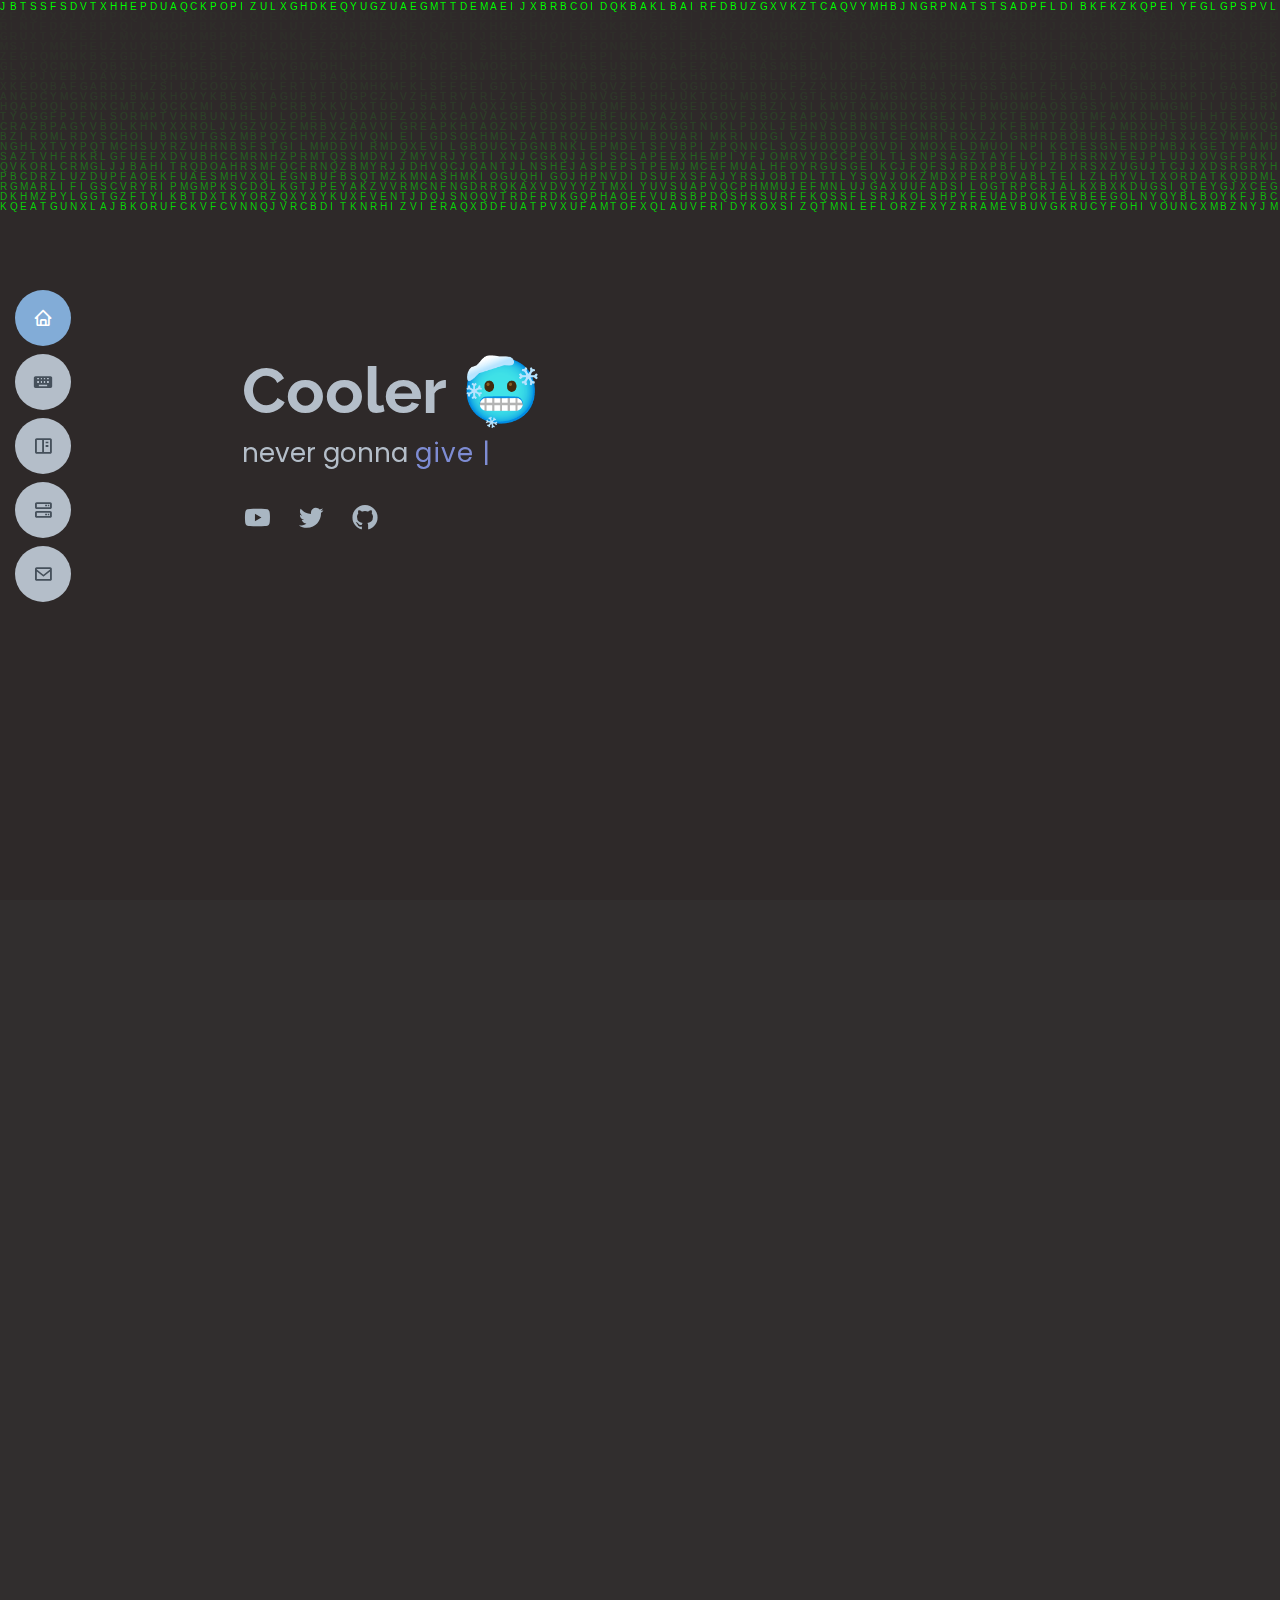
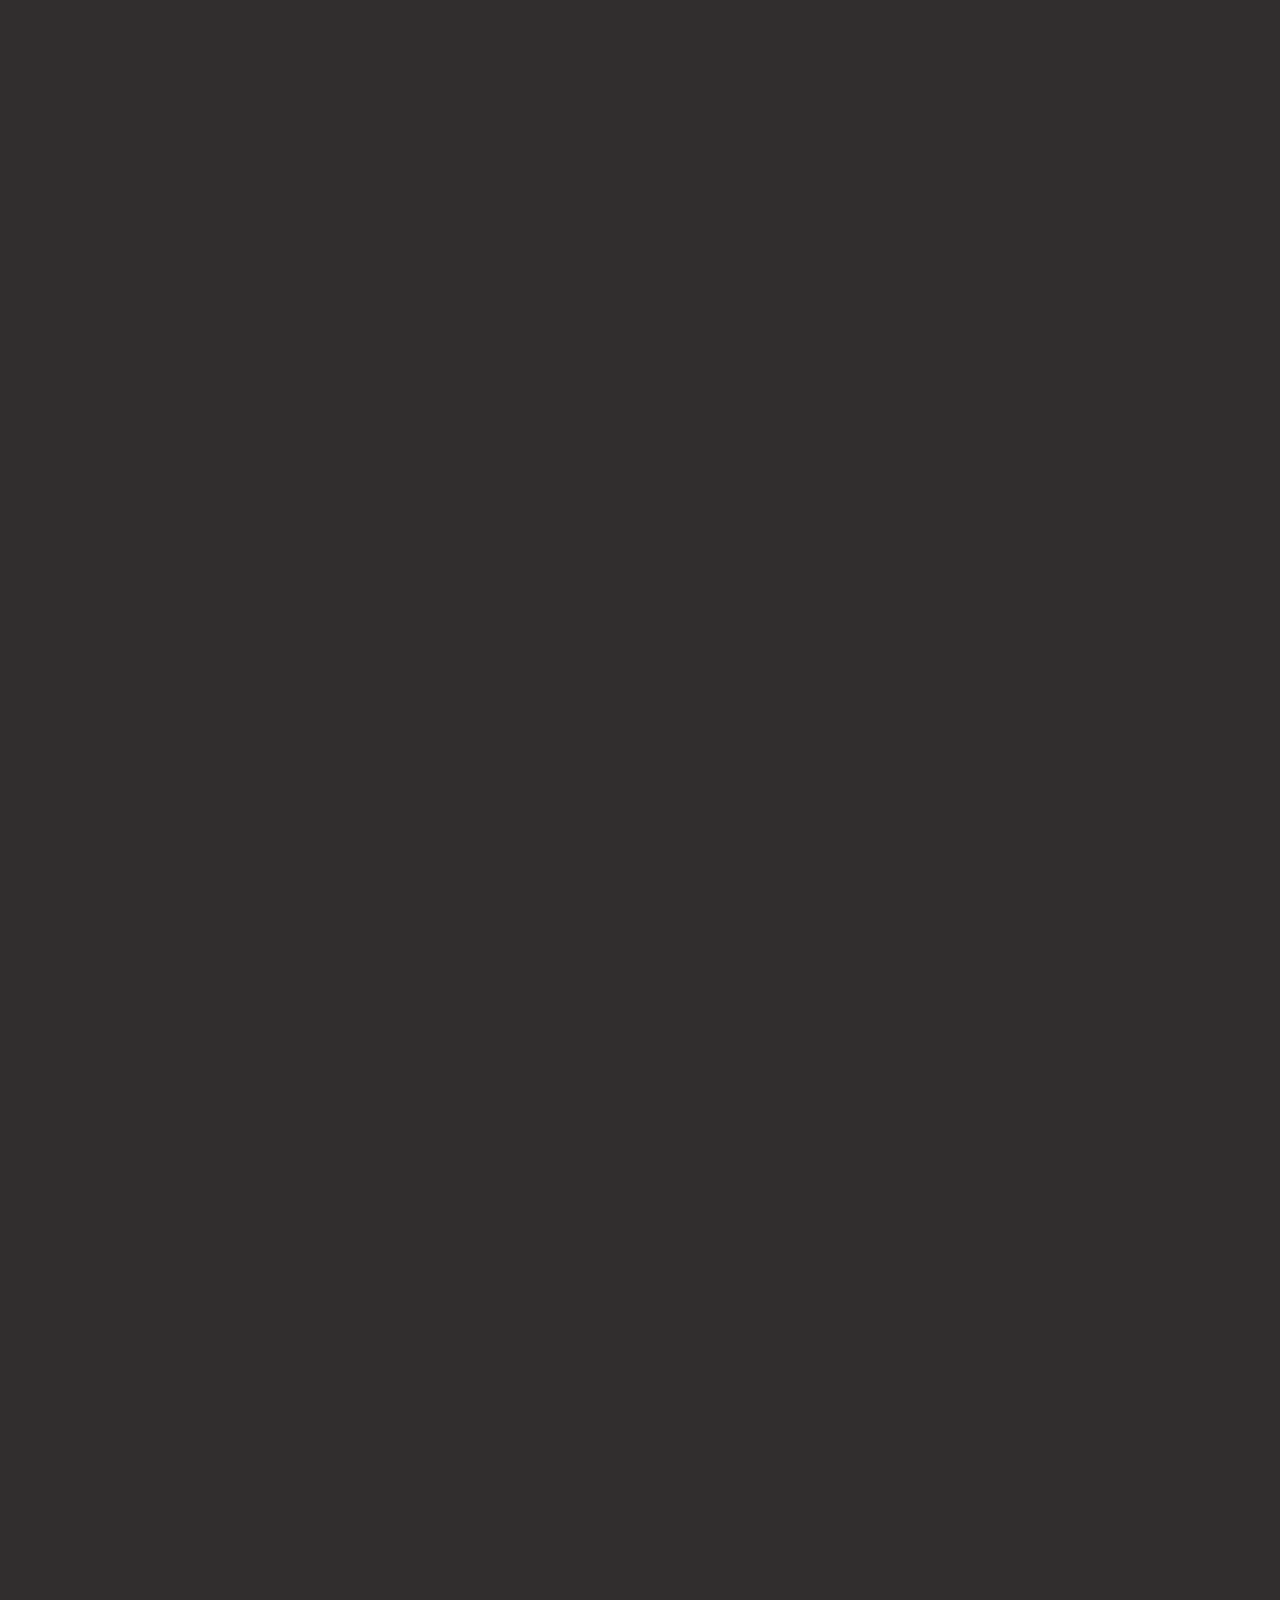
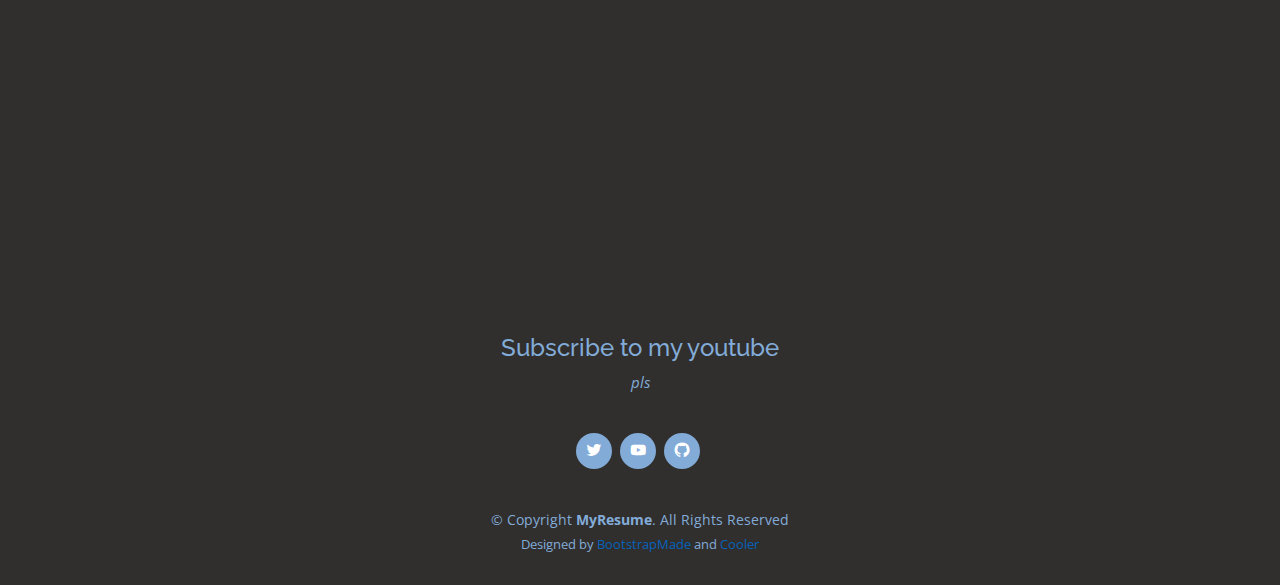
<file: index.html>
<!DOCTYPE html>
<html lang="en">

<head>
  <meta charset="utf-8">
  <meta content="width=device-width, initial-scale=1.0" name="viewport">

  <title>Chad Cooler's Website</title>
  <meta content="" name="description">
  <meta content="" name="keywords">

  <!-- Favicons -->
  <link href="assets/img/favicon.png" rel="icon">
  <link href="assets/img/apple-touch-icon.png" rel="apple-touch-icon">

  <!-- Google Fonts -->
  <link href="https://fonts.googleapis.com/css?family=Open+Sans:300,300i,400,400i,600,600i,700,700i|Raleway:300,300i,400,400i,500,500i,600,600i,700,700i|Poppins:300,300i,400,400i,500,500i,600,600i,700,700i" rel="stylesheet">

  <!-- Vendor CSS Files -->
  <link href="assets/vendor/aos/aos.css" rel="stylesheet">
  <link href="assets/vendor/bootstrap/css/bootstrap.min.css" rel="stylesheet">
  <link href="assets/vendor/bootstrap-icons/bootstrap-icons.css" rel="stylesheet">
  <link href="assets/vendor/boxicons/css/boxicons.min.css" rel="stylesheet">
  <link href="assets/vendor/glightbox/css/glightbox.min.css" rel="stylesheet">
  <link href="assets/vendor/swiper/swiper-bundle.min.css" rel="stylesheet">

  <!-- Template Main CSS File -->
  <link href="assets/css/style.css" rel="stylesheet">
  <link rel="stylesheet" href="assets/css/general.css">

  <!-- =======================================================
  * Template Name: MyResume - v4.8.1
  * Template URL: https://bootstrapmade.com/free-html-bootstrap-template-my-resume/
  * Author: BootstrapMade.com
  * License: https://bootstrapmade.com/license/
  ======================================================== -->
</head>

<body>

  <!-- ======= Mobile nav toggle button ======= -->
<!--   <button type="button" class="mobile-nav-toggle d-xl-none"><i class="bi bi-list mobile-nav-toggle"></i></button>-->
  <i class="bi bi-list mobile-nav-toggle d-xl-none"></i>
  <!-- ======= Header ======= -->
  <header id="header" class="d-flex flex-column justify-content-center">
    <nav id="navbar" class="navbar nav-menu">
      <ul>
        <li><a href="#hero" class="nav-link scrollto active"><i class="bx bx-home"></i> <span>Home</span></a></li>
        <li><a href="#skills" class="nav-link scrollto active"><i class="bx bxs-keyboard"></i> <span>Skills</span></a></li>
        <li><a href="#portfolio" class="nav-link scrollto"><i class="bx bx-book-content"></i> <span>Portfolio</span></a></li>
        <li><a href="#services" class="nav-link scrollto"><i class="bx bx-server"></i> <span>Services</span></a></li>
        <li><a href="#contact" class="nav-link scrollto"><i class="bx bx-envelope"></i> <span>Contact</span></a></li>
      </ul>
    </nav><!-- .nav-menu -->

  </header><!-- End Header -->

  <!-- ======= Hero Section ======= -->
  <section id="hero" class="d-flex flex-column justify-content-center">
    <canvas id="bg"></canvas>
    <div class="container" data-aos="zoom-in" data-aos-delay="100">
      <h1>Cooler 🥶</h1>
      <p>never gonna <span class="typed" data-typed-items="give you upppp,let you doooownnn"></span></p>
      <div class="social-links">
        <a href="./redirect.html?rd=youtube" target="_blank" class="youtube"><i class="bx bxl-youtube"></i></a>
        <a href="./redirect.html?rd=twitter" target="_blank" class="twitter"><i class="bx bxl-twitter"></i></a>
        <a href="./redirect.html?rd=github" target="_blank" class="github"><i class="bx bxl-github"></i></a>
      </div>
    </div>
  </section><!-- End Hero -->

  <main id="main">

    <!-- ======= Skills Section ======= -->
    <section id="skills" class="skills section-bg">
      <div class="container" data-aos="fade-up">

        <div class="section-title">
          <h2>Skills</h2>
          <p>Overall, I have been programming since 4 years(I think). Started with Python, then focused on unity with other stuff on the way.</p>
        </div>

        <div class="row skills-content">

          <div class="col-lg-6">

            <div class="progress">
              <span class="skill">Unity <i class="val">90%</i></span>
              <div class="progress-bar-wrap">
                <div class="progress-bar" role="progressbar" aria-valuenow="90" aria-valuemin="0" aria-valuemax="100"></div>
              </div>
            </div>

            <div class="progress">
              <span class="skill">Unity Multiplayer (Photon) <i class="val">100%</i></span>
              <div class="progress-bar-wrap">
                <div class="progress-bar" role="progressbar" aria-valuenow="100" aria-valuemin="0" aria-valuemax="100"></div>
              </div>
            </div>

            <div class="progress">
              <span class="skill">C#<i class="val">70%</i></span>
              <div class="progress-bar-wrap">
                <div class="progress-bar" role="progressbar" aria-valuenow="70" aria-valuemin="0" aria-valuemax="100"></div>
              </div>
            </div>

          </div>

          <div class="col-lg-6">

            <div class="progress">
              <span class="skill">discord.py<i class="val">90%</i></span>
              <div class="progress-bar-wrap">
                <div class="progress-bar" role="progressbar" aria-valuenow="90" aria-valuemin="0" aria-valuemax="100"></div>
              </div>
            </div>

            <div class="progress">
              <span class="skill">Python <i class="val">40%</i></span>
              <div class="progress-bar-wrap">
                <div class="progress-bar" role="progressbar" aria-valuenow="40" aria-valuemin="0" aria-valuemax="100"></div>
              </div>
            </div>

            <div class="progress">
              <span class="skill">Minecraft Modding <i class="val">15%</i></span>
              <div class="progress-bar-wrap">
                <div class="progress-bar" role="progressbar" aria-valuenow="15" aria-valuemin="0" aria-valuemax="100"></div>
              </div>
            </div>

            <div class="progress">
              <span class="skill">discord.js(discord.py was better) <i class="val">60%</i></span>
              <div class="progress-bar-wrap">
                <div class="progress-bar" role="progressbar" aria-valuenow="60" aria-valuemin="0" aria-valuemax="100"></div>
              </div>
            </div>

          </div>

        </div>

      </div>
    </section><!-- End Skills Section -->

    <!-- ======= Facts Section ======= -->
    <section id="facts" class="facts">
      <div class="container" data-aos="fade-up">

        <div class="section-title">
          <h2>Facts</h2>
          <p>Only released 2-4 projects, most of them aren't done of private. lol</p>
        </div>

        <div class="row">

          <div class="col-lg-3 col-md-6">
            <div class="count-box">
              <i class="bi bi-emoji-smile"></i>
              <span data-purecounter-start="231" data-purecounter-end="999999" data-purecounter-duration="800000" class="purecounter"></span>
              <p>Happy Clients</p>
            </div>
          </div>

          <div class="col-lg-3 col-md-6 mt-5 mt-md-0">
            <div class="count-box">
              <i class="bi bi-journal-richtext"></i>
              <span data-purecounter-start="0" data-purecounter-end="40" data-purecounter-duration="1" class="purecounter"></span>
              <p>Projects</p>
            </div>
          </div>

          <div class="col-lg-3 col-md-6 mt-5 mt-lg-0">
            <div class="count-box">
              <i class="bi bi-headset"></i>
              <span data-purecounter-start="0" data-purecounter-end="69" data-purecounter-duration="1" class="purecounter"></span>
              <p>Hours Of Support</p>
            </div>
          </div>

          <div class="col-lg-3 col-md-6 mt-5 mt-lg-0">
            <div class="count-box">
              <i class="bi bi-award"></i>
              <span data-purecounter-start="0" data-purecounter-end="0" data-purecounter-duration="1" class="purecounter"></span>
              <p>Awards</p>
            </div>
          </div>

        </div>

      </div>
    </section><!-- End Facts Section -->

    <!-- ======= Portfolio Section ======= -->
    <section id="portfolio" class="portfolio section-bg">
      <div class="container" data-aos="fade-up">

        <div class="section-title">
          <h2>Projects</h2>
          <p></p>
        </div>

        <div class="row">
          <div class="col-lg-12 d-flex justify-content-center" data-aos="fade-up" data-aos-delay="100">
            <ul id="portfolio-flters">
              <li data-filter="*" class="filter-active">All</li>
              <li data-filter=".filter-game">Games</li>
              <li data-filter=".filter-web">Web</li>
              <li data-filter=".filter-app">Apps</li>
              <li data-filter=".filter-other">Other</li>
            </ul>
          </div>
        </div>

        <div class="row portfolio-container" data-aos="fade-up" data-aos-delay="200">
          <!--          Example-->
<!--          <div class="col-lg-4 col-md-6 portfolio-item filter-">-->
<!--            <div class="portfolio-wrap">-->
<!--              <img src="assets/img/portfolio/" class="img-fluid" alt="">-->
<!--              <div class="portfolio-info">-->
<!--                <div class="portfolio-links">-->
<!--                  <a href=""><i class="bx bx-link"></i></a>-->
<!--                </div>-->
<!--              </div>-->
<!--            </div>-->
<!--          </div>-->

          <div class="col-lg-4 col-md-6 portfolio-item filter-game">
            <div class="portfolio-wrap">
              <img src="assets/img/portfolio/nbv2.png" class="img-fluid" alt="">
              <div class="portfolio-info">
                <div class="portfolio-links">
                  <a href="https://realcooler.itch.io/nbv2"><i class="bx bx-link"></i></a>
                </div>
              </div>
            </div>
          </div>

          <div class="col-lg-4 col-md-6 portfolio-item filter-game">
            <div class="portfolio-wrap">
              <img src="assets/img/portfolio/spedrunner.png" class="img-fluid" alt="">
              <div class="portfolio-info">
                <div class="portfolio-links">
                  <a href="https://realcooler.itch.io/spedrunner"><i class="bx bx-link"></i></a>
                </div>
              </div>
            </div>
          </div>

        </div>

      </div>
    </section><!-- End Portfolio Section -->

    <!-- ======= Services Section ======= -->
    <section id="services" class="services">
      <div class="container" data-aos="fade-up">

        <div class="section-title">
          <h2>Services</h2>
          <p>Currently there isn't any services...</p>
        </div>

        <div class="row">

<!--          <div class="col-lg-4 col-md-6 d-flex align-items-stretch" data-aos="zoom-in" data-aos-delay="100">-->
<!--            <div class="icon-box iconbox-blue">-->
<!--              <div class="icon">-->
<!--                <svg width="100" height="100" viewBox="0 0 600 600" xmlns="http://www.w3.org/2000/svg">-->
<!--                  <path stroke="none" stroke-width="0" fill="#f5f5f5" d="M300,521.0016835830174C376.1290562159157,517.8887921683347,466.0731472004068,529.7835943286574,510.70327084640275,468.03025145048787C554.3714126377745,407.6079735673963,508.03601936045806,328.9844924480964,491.2728898941984,256.3432110539036C474.5976632858925,184.082847569629,479.9380746630129,96.60480741107993,416.23090153303,58.64404602377083C348.86323505073057,18.502131276798302,261.93793281208167,40.57373210992963,193.5410806939664,78.93577620505333C130.42746243093433,114.334589627462,98.30271207620316,179.96522072025542,76.75703585869454,249.04625023123273C51.97151888228291,328.5150500222984,13.704378332031375,421.85034740162234,66.52175969318436,486.19268352777647C119.04800174914682,550.1803526380478,217.28368757567262,524.383925680826,300,521.0016835830174"></path>-->
<!--                </svg>-->
<!--                <i class="bx bxl-dribbble"></i>-->
<!--              </div>-->
<!--              <h4><a href="">work in progress...</a></h4>-->
<!--              <p>Voluptatum deleniti atque corrupti quos dolores et quas molestias excepturi</p>-->
<!--            </div>-->
<!--          </div>-->

        </div>

      </div>
    </section><!-- End Services Section -->

    <!-- ======= Testimonials Section ======= -->
    <section id="testimonials" class="testimonials section-bg">
      <div class="container" data-aos="fade-up">

        <div class="section-title">
          <h2>Testimonials</h2>
        </div>

        <div class="testimonials-slider swiper" data-aos="fade-up" data-aos-delay="100">
          <div class="swiper-wrapper">

            <div class="swiper-slide">
              <div class="testimonial-item">
                <img src="assets/img/testimonials/ksi.jpeg" class="testimonial-img" alt="">
                <h3>real ksi</h3>
                <h4>ceo of stumble guys</h4>
                <p>
                  <i class="bx bxs-quote-alt-left quote-icon-left"></i>
                  cooler is a certified genius he helped me get 69 robux for FREE.
                  <i class="bx bxs-quote-alt-right quote-icon-right"></i>
                </p>
              </div>
            </div><!-- End testimonial item -->

            <div class="swiper-slide">
              <div class="testimonial-item">
                <img src="assets/img/testimonials/shrek.jpeg" class="testimonial-img" alt="">
                <h3>shrek</h3>
                <h4>big brain guy</h4>
                <p>
                  <i class="bx bxs-quote-alt-left quote-icon-left"></i>
                  this guy got me 69,420 v-bucks for free, legend!!
                  <i class="bx bxs-quote-alt-right quote-icon-right"></i>
                </p>
              </div>
            </div><!-- End testimonial item -->

          </div>
          <div class="swiper-pagination"></div>
        </div>

      </div>
    </section><!-- End Testimonials Section -->

    <!-- ======= Contact Section ======= -->
    <section id="contact" class="contact">
      <div class="container" data-aos="fade-up">

        <div class="section-title">
          <h2>Contact</h2>
        </div>

        <div class="row mt-1">

          <div class="col-lg-4">
            <div class="info">
              <div class="address">
                <i class="bi bi-github"></i>
                <h4>GitHub:</h4>
                <a href="./redirect.html?rd=github" target="_blank"><p>notcooler</p></a>
              </div>

              <div class="email">
                <i class="bi bi-envelope"></i>
                <h4>Email:</h4>
                <p>discord is better</p>
              </div>

              <div class="phone">
                <i class="bi bi-discord"></i>
                <h4>Discord</h4>
                <p>Cooler#8190</p>
              </div>

            </div>

          </div>

          <div class="col-lg-8 mt-5 mt-lg-0">
            <h2>any ideas to put anything here?</h2>

<!--            <form action="forms/contact.php" method="post" role="form" class="php-email-form">-->
<!--              <div class="row">-->
<!--                <div class="col-md-6 form-group">-->
<!--                  <input type="text" name="name" class="form-control" id="name" placeholder="Your Name" required>-->
<!--                </div>-->
<!--                <div class="col-md-6 form-group mt-3 mt-md-0">-->
<!--                  <input type="email" class="form-control" name="email" id="email" placeholder="Your Email" required>-->
<!--                </div>-->
<!--              </div>-->
<!--              <div class="form-group mt-3">-->
<!--                <input type="text" class="form-control" name="subject" id="subject" placeholder="Subject" required>-->
<!--              </div>-->
<!--              <div class="form-group mt-3">-->
<!--                <textarea class="form-control" name="message" rows="5" placeholder="Message" required></textarea>-->
<!--              </div>-->
<!--              <div class="my-3">-->
<!--                <div class="loading">Loading</div>-->
<!--                <div class="error-message"></div>-->
<!--                <div class="sent-message">Your message has been sent. Thank you!</div>-->
<!--              </div>-->
<!--              <div class="text-center"><button type="submit">Send Message</button></div>-->
<!--            </form>-->

          </div>

        </div>

      </div>
    </section><!-- End Contact Section -->

  </main><!-- End #main -->

  <!-- ======= Footer ======= -->
  <footer id="footer">
    <div class="container">
      <h4>Subscribe to my youtube</h4>
      <p>pls</p>
      <div class="social-links">
        <a href="./redirect.html?rd=twitter" target="_blank" class="twitter"><i class="bx bxl-twitter"></i></a>
        <a href="./redirect.html?rd=youtube" target="_blank" class="youtube"><i class="bx bxl-youtube"></i></a>
        <a href="./redirect.html?rd=github" target="_blank" class="github"><i class="bx bxl-github"></i></a>
      </div>
      <div class="copyright">
        &copy; Copyright <strong><span>MyResume</span></strong>. All Rights Reserved
      </div>
      <div class="credits">
        <!-- All the links in the footer should remain intact. -->
        <!-- You can delete the links only if you purchased the pro version. -->
        <!-- Licensing information: [license-url] -->
        <!-- Purchase the pro version with working PHP/AJAX contact form: https://bootstrapmade.com/free-html-bootstrap-template-my-resume/ -->
        Designed by <a href="https://bootstrapmade.com/" target="_blank">BootstrapMade</a> and <a href="#hero">Cooler</a>
      </div>
    </div>
  </footer><!-- End Footer -->

  <div id="preloader"></div>
  <a href="#" class="back-to-top d-flex align-items-center justify-content-center"><i class="bi bi-arrow-up-short"></i></a>

  <!-- Vendor JS Files -->
  <script src="assets/vendor/purecounter/purecounter_vanilla.js"></script>
  <script src="assets/vendor/aos/aos.js"></script>
  <script src="assets/vendor/bootstrap/js/bootstrap.bundle.min.js"></script>
  <script src="assets/vendor/glightbox/js/glightbox.min.js"></script>
  <script src="assets/vendor/isotope-layout/isotope.pkgd.min.js"></script>
  <script src="assets/vendor/swiper/swiper-bundle.min.js"></script>
  <script src="assets/vendor/typed.js/typed.min.js"></script>
  <script src="assets/vendor/waypoints/noframework.waypoints.js"></script>

  <!-- Template Main JS File -->
  <script src="assets/js/main.js"></script>
  <script src="assets/js/bg.js"></script>

</body>

</html>
</file>
<file: assets/css/general.css>
body {
    font-family: "Open Sans", sans-serif;
    color: #b4bec9;
    background: #312e2e;
}

a {
    color: #0563bb;
    text-decoration: none;
}

a:hover {
    color: #067ded;
    text-decoration: none;
}

h1,
h2,
h3,
h4,
h5,
h6 {
    font-family: "Raleway", sans-serif;
}
</file>
<file: assets/css/style.css>
/**
* Template Name: MyResume - v4.8.1
* Template URL: https://bootstrapmade.com/free-html-bootstrap-template-my-resume/
* Author: BootstrapMade.com
* License: https://bootstrapmade.com/license/
*/

/*--------------------------------------------------------------
# Back to top button
--------------------------------------------------------------*/
.back-to-top {
  position: fixed;
  visibility: hidden;
  opacity: 0;
  right: 15px;
  bottom: 15px;
  z-index: 996;
  background: #82acd7;
  width: 40px;
  height: 40px;
  border-radius: 50px;
  transition: all 0.4s;
}

.back-to-top i {
  font-size: 28px;
  color: #fff;
  line-height: 0;
}

.back-to-top:hover {
  background: #5f99d3;
  color: #fff;
}

.back-to-top.active {
  visibility: visible;
  opacity: 1;
}

/*--------------------------------------------------------------
# Preloader
--------------------------------------------------------------*/
#preloader {
  position: fixed;
  top: 0;
  left: 0;
  right: 0;
  bottom: 0;
  z-index: 9999;
  overflow: hidden;
  background: #312e2e;
}

#preloader:before {
  content: "";
  position: fixed;
  top: calc(50% - 30px);
  left: calc(50% - 30px);
  border: 6px solid #82acd7;
  border-top-color: #b0c1d2;
  border-bottom-color: #B0C1D2FF;
  border-radius: 50%;
  width: 60px;
  height: 60px;
  -webkit-animation: animate-preloader 1s linear infinite;
  animation: animate-preloader 1s linear infinite;
}

@-webkit-keyframes animate-preloader {
  0% {
    transform: rotate(0deg);
  }

  100% {
    transform: rotate(360deg);
  }
}

@keyframes animate-preloader {
  0% {
    transform: rotate(0deg);
  }

  100% {
    transform: rotate(360deg);
  }
}

/*--------------------------------------------------------------
# Disable aos animation delay on mobile devices
--------------------------------------------------------------*/
@media screen and (max-width: 768px) {
  [data-aos-delay] {
    transition-delay: 0 !important;
  }
}

/*--------------------------------------------------------------
# Header
--------------------------------------------------------------*/
#header {
  position: fixed;
  top: 0;
  left: 0;
  bottom: 0;
  z-index: 9997;
  transition: all 0.5s;
  padding: 15px;
  overflow-y: auto;
}

@media (max-width: 992px) {
  #header {
    width: 300px;
    background: #312e2e;
    border-right: 1px solid #312e2e;
    left: -300px;
  }
}

@media (min-width: 992px) {
  #main {
    margin-left: 100px;
  }
}

/*--------------------------------------------------------------
# Navigation Menu
--------------------------------------------------------------*/
/**
* Desktop Navigation 
*/
.nav-menu {
  padding: 0;
  display: block;
}

.nav-menu * {
  margin: 0;
  padding: 0;
  list-style: none;
}

.nav-menu>ul>li {
  position: relative;
  white-space: nowrap;
}

.nav-menu a,
.nav-menu a:focus {
  display: flex;
  align-items: center;
  color: #45505b;
  padding: 10px 18px;
  margin-bottom: 8px;
  transition: 0.3s;
  font-size: 15px;
  border-radius: 50px;
  background: #b4bec9;
  height: 56px;
  width: 100%;
  overflow: hidden;
  transition: 0.3s;
}

.nav-menu a i,
.nav-menu a:focus i {
  font-size: 20px;
}

.nav-menu a span,
.nav-menu a:focus span {
  padding: 0 5px 0 7px;
  color: #45505b;
}

@media (min-width: 992px) {

  .nav-menu a,
  .nav-menu a:focus {
    width: 56px;
  }

  .nav-menu a span,
  .nav-menu a:focus span {
    display: none;
    color: #fff;
  }
}

.nav-menu a:hover,
.nav-menu .active,
.nav-menu .active:focus,
.nav-menu li:hover>a {
  color: #fff;
  background: #82acd7;
}

.nav-menu a:hover span,
.nav-menu .active span,
.nav-menu .active:focus span,
.nav-menu li:hover>a span {
  color: #fff;
}

.nav-menu a:hover,
.nav-menu li:hover>a {
  width: 100%;
  color: #fff;
}

.nav-menu a:hover span,
.nav-menu li:hover>a span {
  display: block;
}

/**
* Mobile Navigation 
*/
.mobile-nav-toggle {
  position: fixed;
  right: 10px;
  top: 10px;
  z-index: 9998;
  border: 0;
  background: none;
  font-size: 28px;
  transition: all 0.4s;
  outline: none !important;
  line-height: 0;
  cursor: pointer;
  border-radius: 50px;
  padding: 5px;
}

.mobile-nav-toggle i {
  color: #82acd7;
}

.mobile-nav-active {
  overflow: hidden;
}

.mobile-nav-active #header {
  left: 0;
}

.mobile-nav-active .mobile-nav-toggle {
  color: #fff;
  background-color: #82acd7;
}

/*--------------------------------------------------------------
# Hero Section
--------------------------------------------------------------*/
#bg{
  position: absolute;
  width: 100%;
  height: 100vh;
}

#hero {
  width: 100%;
  height: 100vh;
  background-size: cover;
  position: relative;
}

@media (min-width: 992px) {
  #hero h1,
  #hero p,
  #hero .social-links{
    padding-left: 160px;
  }
}

#hero:before {
  content: "";
  background: rgba(255, 255, 255, 0);
  position: absolute;
  bottom: 0;
  top: 0;
  left: 0;
  right: 0;
}

#hero h1 {
  margin: 0;
  font-size: 64px;
  font-weight: 700;
  line-height: 56px;
  color: #b4bec9;
}

#hero p {
  color: #b4bec9;
  margin: 15px 0 0 0;
  font-size: 26px;
  font-family: "Poppins", sans-serif;
}

#hero p span {
  /*color: #82acd7;*/
  color: #7e8cd3;
  letter-spacing: 1px;
}

#hero .social-links {
  margin-top: 30px;
}

#hero .social-links a {
  font-size: 30px;
  display: inline-block;
  color: #a9b6c2;
  line-height: 1;
  margin-right: 20px;
  transition: 0.3s;
}

#hero .social-links a:hover {
  color: #7e8cd3;
}

@media (max-width: 992px) {
  #hero {
    text-align: center;
  }

  #hero h1 {
    font-size: 32px;
    line-height: 36px;
  }

  #hero p {
    margin-top: 10px;
    font-size: 20px;
    line-height: 24px;
  }
}

/*--------------------------------------------------------------
# Sections General
--------------------------------------------------------------*/
section {
  padding: 60px 0;
  overflow: hidden;
}

.section-title {
  text-align: center;
  padding-bottom: 30px;
}

.section-title h2 {
  font-size: 32px;
  font-weight: bold;
  text-transform: uppercase;
  margin-bottom: 20px;
  padding-bottom: 20px;
  position: relative;
  color: #82acd7;
}

.section-title h2::before {
  content: "";
  position: absolute;
  display: block;
  width: 120px;
  height: 1px;
  background: #ddd;
  bottom: 1px;
  left: calc(50% - 60px);
}

.section-title h2::after {
  content: "";
  position: absolute;
  display: block;
  width: 40px;
  height: 3px;
  background: #82acd7;
  bottom: 0;
  left: calc(50% - 20px);
}

.section-title p {
  margin-bottom: 0;
}

/*--------------------------------------------------------------
# About
--------------------------------------------------------------*/
.about .content h3 {
  font-weight: 700;
  font-size: 26px;
  color: #728394;
}

.about .content ul {
  list-style: none;
  padding: 0;
}

.about .content ul li {
  margin-bottom: 20px;
  display: flex;
  align-items: center;
}

.about .content ul strong {
  margin-right: 10px;
}

.about .content ul i {
  font-size: 16px;
  margin-right: 5px;
  color: #357ec9;
  line-height: 0;
}

.about .content p:last-child {
  margin-bottom: 0;
}

/*--------------------------------------------------------------
# Facts
--------------------------------------------------------------*/
.facts .count-box {
  padding: 30px 30px 25px 30px;
  margin-top: 30px;
  width: 100%;
  position: relative;
  text-align: center;
  background: #312e2e;
}

.facts .count-box i {
  position: absolute;
  top: -25px;
  left: 50%;
  transform: translateX(-50%);
  font-size: 24px;
  background: #82acd7;
  color: #45505b;
  border-radius: 50px;
  display: inline-flex;
  align-items: center;
  justify-content: center;
  width: 48px;
  height: 48px;
}

.facts .count-box span {
  font-size: 36px;
  display: block;
  font-weight: 600;
  color: #c6cbd0;
}

.facts .count-box p {
  padding: 0;
  margin: 0;
  font-family: "Raleway", sans-serif;
  font-size: 14px;
}

/*--------------------------------------------------------------
# Skills
--------------------------------------------------------------*/
.skills .progress {
  height: 60px;
  display: block;
  background: none;
  border-radius: 0;
}

.skills .progress .skill {
  padding: 10px 0;
  margin: 0;
  text-transform: uppercase;
  display: block;
  font-weight: 600;
  font-family: "Poppins", sans-serif;
  color: #82acd7;
}

.skills .progress .skill .val {
  float: right;
  font-style: normal;
}

.skills .progress-bar-wrap {
  background: #a29d9d;
}

.skills .progress-bar {
  width: 1px;
  height: 10px;
  transition: 0.9s;
  background-color: #82acd7;
}

/*--------------------------------------------------------------
# Resume
--------------------------------------------------------------*/
.resume .resume-title {
  font-size: 26px;
  font-weight: 700;
  margin-top: 20px;
  margin-bottom: 20px;
  color: #4b9aea;
}

.resume .resume-item {
  padding: 0 0 20px 20px;
  margin-top: -2px;
  border-left: 2px solid #82acd7;
  position: relative;
}

.resume .resume-item h4 {
  line-height: 18px;
  font-size: 18px;
  font-weight: 600;
  text-transform: uppercase;
  font-family: "Poppins", sans-serif;
  color: #82acd7;
  margin-bottom: 10px;
}

.resume .resume-item h5 {
  font-size: 16px;
  background: #312e2e;
  padding: 5px 15px;
  display: inline-block;
  font-weight: 600;
  margin-bottom: 10px;
}

.resume .resume-item ul {
  padding-left: 20px;
}

.resume .resume-item ul li {
  padding-bottom: 10px;
}

.resume .resume-item:last-child {
  padding-bottom: 0;
}

.resume .resume-item::before {
  content: "";
  position: absolute;
  width: 16px;
  height: 16px;
  border-radius: 50px;
  left: -9px;
  top: 0;
  background: #fff;
  border: 2px solid #82acd7;
}

/*--------------------------------------------------------------
# Portfolio
--------------------------------------------------------------*/
.portfolio .portfolio-item {
  margin-bottom: 30px;
}

.portfolio #portfolio-flters {
  padding: 0;
  margin: 0 auto 25px auto;
  list-style: none;
  text-align: center;
  background: #212020;
  border-radius: 50px;
  padding: 2px 15px;
}

.portfolio #portfolio-flters li {
  cursor: pointer;
  display: inline-block;
  padding: 10px 15px;
  font-size: 14px;
  font-weight: 600;
  line-height: 1;
  text-transform: uppercase;
  color: #b4bec9;
  margin-bottom: 5px;
  transition: all 0.3s ease-in-out;
}

.portfolio #portfolio-flters li:hover,
.portfolio #portfolio-flters li.filter-active {
  color: #82acd7;
}

.portfolio #portfolio-flters li:last-child {
  margin-right: 0;
}

.portfolio .portfolio-container .portfolio-item .portfolio-wrap{
  transition: .5s ease;
}

.portfolio .portfolio-container .portfolio-item .portfolio-wrap:hover{
  box-shadow:
          1px 1px 1px #b4bec9,
          2px 2px 2px #b4bec9,
          3px 3px 3px #b4bec9,
          4px 4px 4px #b4bec9,
          5px 5px 5px #b4bec9,
          6px 6px 6px #b4bec9,
          7px 7px 7px #b4bec9,
          8px 8px 8px #b4bec9,
          9px 9px 9px #b4bec9;

  -webkit-transform: translateX(-3px);
  transform: translateX(-3px);
  transition: .5s ease;
}

.portfolio .portfolio-wrap .portfolio-info {
  opacity: 0;
  position: absolute;
  top: 0;
  left: 0;
  right: 0;
  bottom: 0;
  text-align: center;
  z-index: 3;
  transition: all ease-in-out 0.3s;
  display: flex;
  flex-direction: column;
  justify-content: center;
  align-items: center;
}

.portfolio .portfolio-wrap .portfolio-info::before {
  display: block;
  content: "";
  width: 70px;
  height: 70px;
  position: absolute;
  top: 35px;
  left: 35px;
  border-top: 3px solid #b4bec9;
  border-left: 3px solid #b4bec9;
  transition: all 0.5s ease 0s;
  z-index: 9994;
}

.portfolio .portfolio-wrap .portfolio-info::after {
  display: block;
  content: "";
  width: 70px;
  height: 70px;
  position: absolute;
  bottom: 35px;
  right: 35px;
  border-bottom: 4px solid #b4bec9;
  border-right: 4px solid #b4bec9;
  transition: all 0.5s ease 0s;
  z-index: 9994;
}

.portfolio .portfolio-wrap .portfolio-info h4{
  font-size: 30px;
  color: #b4bec9;
  -webkit-text-stroke: 2px #312e2e;
  font-weight: 600;
}

.portfolio .portfolio-wrap .portfolio-info p {
  color: #312e2e;
  font-size: 14px;
  text-transform: uppercase;
  padding: 0;
  margin: 0;
}

.portfolio .portfolio-wrap .portfolio-links {
  background-color: #fff;
  border: #fff 1px solid;
  border-radius: 10px;
  opacity: 60%;
  text-align: center;
  z-index: 4;
}

.portfolio .portfolio-wrap .portfolio-links a {
  color: #000000;
  margin: 0 2px;
  font-size: 40px;
  display: inline-block;
  transition: 0.3s;
}

.portfolio .portfolio-wrap .portfolio-links a:hover {
  color: #007bff;
}

.portfolio .portfolio-wrap:hover::before {
  top: 0;
  left: 0;
  right: 0;
  bottom: 0;
  opacity: 1;
}

.portfolio .portfolio-wrap:hover .portfolio-info {
  opacity: 1;
}

.portfolio .portfolio-wrap:hover .portfolio-info::before {
  top: 15px;
  left: 15px;
}

.portfolio .portfolio-wrap:hover .portfolio-info::after {
  bottom: 15px;
  right: 15px;
}

/*--------------------------------------------------------------
# Services
--------------------------------------------------------------*/
.services .icon-box {
  text-align: center;
  padding: 70px 20px 80px 20px;
  transition: all ease-in-out 0.3s;
  background: #2e3131;
  box-shadow: 0px 5px 90px 0px rgba(110, 123, 131, 0.05);
}

.services .icon-box .icon {
  margin: 0 auto;
  width: 100px;
  height: 100px;
  display: flex;
  align-items: center;
  justify-content: center;
  transition: ease-in-out 0.3s;
  position: relative;
}

.services .icon-box .icon i {
  font-size: 36px;
  transition: 0.5s;
  position: relative;
}

.services .icon-box .icon svg {
  position: absolute;
  top: 0;
  left: 0;
}

.services .icon-box .icon svg path {
  transition: 0.5s;
  fill: #312e2e;
}

.services .icon-box h4 {
  font-weight: 600;
  margin: 10px 0 15px 0;
  font-size: 22px;
}

.services .icon-box h4 a {
  color: #82acd7;
  transition: ease-in-out 0.3s;
}

.services .icon-box p {
  line-height: 24px;
  font-size: 14px;
  margin-bottom: 0;
}

.services .icon-box:hover {
  box-shadow: 0px 0 35px 0 rgba(0, 0, 0, 0.1);
}

.services .iconbox-blue i {
  color: #47aeff;
}

.services .iconbox-blue:hover .icon i {
  color: #fff;
}

.services .iconbox-blue:hover .icon path {
  fill: #47aeff;
}

.services .iconbox-orange i {
  color: #ffa76e;
}

.services .iconbox-orange:hover .icon i {
  color: #fff;
}

.services .iconbox-orange:hover .icon path {
  fill: #ffa76e;
}

.services .iconbox-pink i {
  color: #e80368;
}

.services .iconbox-pink:hover .icon i {
  color: #fff;
}

.services .iconbox-pink:hover .icon path {
  fill: #e80368;
}

.services .iconbox-yellow i {
  color: #ffbb2c;
}

.services .iconbox-yellow:hover .icon i {
  color: #fff;
}

.services .iconbox-yellow:hover .icon path {
  fill: #ffbb2c;
}

.services .iconbox-red i {
  color: #ff5828;
}

.services .iconbox-red:hover .icon i {
  color: #fff;
}

.services .iconbox-red:hover .icon path {
  fill: #ff5828;
}

.services .iconbox-teal i {
  color: #11dbcf;
}

.services .iconbox-teal:hover .icon i {
  color: #fff;
}

.services .iconbox-teal:hover .icon path {
  fill: #11dbcf;
}

/*--------------------------------------------------------------
# Testimonials
--------------------------------------------------------------*/
.testimonials .section-header {
  margin-bottom: 40px;
}

.testimonials .testimonials-carousel,
.testimonials .testimonials-slider {
  overflow: hidden;
}

.testimonials .testimonial-item {
  text-align: center;
}

.testimonials .testimonial-item .testimonial-img {
  width: 120px;
  border-radius: 50%;
  border: 4px solid #fff;
  margin: 0 auto;
}

.testimonials .testimonial-item h3 {
  font-size: 20px;
  font-weight: bold;
  margin: 10px 0 5px 0;
  color: #82acd7;
}

.testimonials .testimonial-item h4 {
  font-size: 14px;
  color: #999;
  margin: 0 0 15px 0;
}

.testimonials .testimonial-item .quote-icon-left,
.testimonials .testimonial-item .quote-icon-right {
  color: #90c8fc;
  font-size: 26px;
}

.testimonials .testimonial-item .quote-icon-left {
  display: inline-block;
  left: -5px;
  position: relative;
}

.testimonials .testimonial-item .quote-icon-right {
  display: inline-block;
  right: -5px;
  position: relative;
  top: 10px;
}

.testimonials .testimonial-item p {
  font-style: italic;
  margin: 0 auto 15px auto;
}

.testimonials .swiper-pagination {
  margin-top: 20px;
  position: relative;
}

.testimonials .swiper-pagination .swiper-pagination-bullet {
  width: 12px;
  height: 12px;
  background-color: #fff;
  opacity: 1;
  border: 1px solid #82acd7;
}

.testimonials .swiper-pagination .swiper-pagination-bullet-active {
  background-color: #82acd7;
}

@media (min-width: 992px) {
  .testimonials .testimonial-item p {
    width: 80%;
  }
}

/*--------------------------------------------------------------
# Contact
--------------------------------------------------------------*/
.contact .info {
  width: 100%;
  background: #312e2e;
}

.contact .info i {
  font-size: 20px;
  color: #82acd7;
  float: left;
  width: 44px;
  height: 44px;
  background: #312e2e;
  display: flex;
  justify-content: center;
  align-items: center;
  border-radius: 50px;
  transition: all 0.3s ease-in-out;
}

.contact .info h4 {
  padding: 0 0 0 60px;
  font-size: 22px;
  font-weight: 600;
  margin-bottom: 5px;
  color: #82acd7;
}

.contact .info p {
  padding: 0 0 0 60px;
  margin-bottom: 0;
  font-size: 14px;
  color: #728394;
}

.contact .info .email,
.contact .info .phone {
  margin-top: 40px;
}

.contact .info .email:hover i,
.contact .info .address:hover i,
.contact .info .phone:hover i {
  background: #82acd7;
  color: #fff;
}

/*.contact .php-email-form {*/
/*  width: 100%;*/
/*  background: #312e2e;*/
/*}*/

/*.contact .php-email-form .form-group {*/
/*  padding-bottom: 8px;*/
/*}*/

/*.contact .php-email-form .error-message {*/
/*  display: none;*/
/*  color: #fff;*/
/*  background: #ed3c0d;*/
/*  text-align: left;*/
/*  padding: 15px;*/
/*  font-weight: 600;*/
/*}*/

/*.contact .php-email-form .error-message br+br {*/
/*  margin-top: 25px;*/
/*}*/

/*.contact .php-email-form .sent-message {*/
/*  display: none;*/
/*  color: #fff;*/
/*  background: #18d26e;*/
/*  text-align: center;*/
/*  padding: 15px;*/
/*  font-weight: 600;*/
/*}*/

/*.contact .php-email-form .loading {*/
/*  display: none;*/
/*  background: #82acd7;*/
/*  text-align: center;*/
/*  padding: 15px;*/
/*}*/

/*.contact .php-email-form .loading:before {*/
/*  content: "";*/
/*  display: inline-block;*/
/*  border-radius: 50%;*/
/*  width: 24px;*/
/*  height: 24px;*/
/*  margin: 0 10px -6px 0;*/
/*  border: 3px solid #18d26e;*/
/*  border-top-color: #eee;*/
/*  -webkit-animation: animate-loading 1s linear infinite;*/
/*  animation: animate-loading 1s linear infinite;*/
/*}*/

/*.contact .php-email-form input,*/
/*.contact .php-email-form textarea {*/
/*  border-radius: 4px;*/
/*  box-shadow: none;*/
/*  font-size: 14px;*/
/*}*/

/*.contact .php-email-form input {*/
/*  height: 44px;*/
/*}*/

/*.contact .php-email-form textarea {*/
/*  padding: 10px 12px;*/
/*}*/

/*.contact .php-email-form button[type=submit] {*/
/*  background: #82acd7;*/
/*  border: 0;*/
/*  padding: 10px 35px;*/
/*  color: #312e2e;*/
/*  transition: 0.4s;*/
/*  border-radius: 50px;*/
/*}*/

/*.contact .php-email-form button[type=submit]:hover {*/
/*  background: #5996d3;*/
/*}*/

/*@-webkit-keyframes animate-loading {*/
/*  0% {*/
/*    transform: rotate(0deg);*/
/*  }*/

/*  100% {*/
/*    transform: rotate(360deg);*/
/*  }*/
/*}*/

/*@keyframes animate-loading {*/
/*  0% {*/
/*    transform: rotate(0deg);*/
/*  }*/

/*  100% {*/
/*    transform: rotate(360deg);*/
/*  }*/
/*}*/

/*--------------------------------------------------------------
# Footer
--------------------------------------------------------------*/
#footer {
  background: #312e2e;
  color: #82acd7;
  font-size: 14px;
  text-align: center;
  padding: 30px 0;
}

#footer h3 {
  font-size: 36px;
  font-weight: 700;
  position: relative;
  font-family: "Poppins", sans-serif;
  padding: 0;
  margin: 0 0 15px 0;
}

#footer p {
  font-size: 15px;
  font-style: italic;
  padding: 0;
  margin: 0 0 40px 0;
}

#footer .social-links {
  margin: 0 0 40px 0;
}

#footer .social-links a {
  font-size: 18px;
  display: inline-block;
  background: #82acd7;
  color: #fff;
  line-height: 1;
  padding: 8px 0;
  margin-right: 4px;
  border-radius: 50%;
  text-align: center;
  width: 36px;
  height: 36px;
  transition: 0.3s;
}

#footer .social-links a:hover {
  background: #7e8cd3;
  color: #fff;
  text-decoration: none;
}

#footer .copyright {
  margin: 0 0 5px 0;
}

#footer .credits {
  font-size: 13px;
}
</file>
